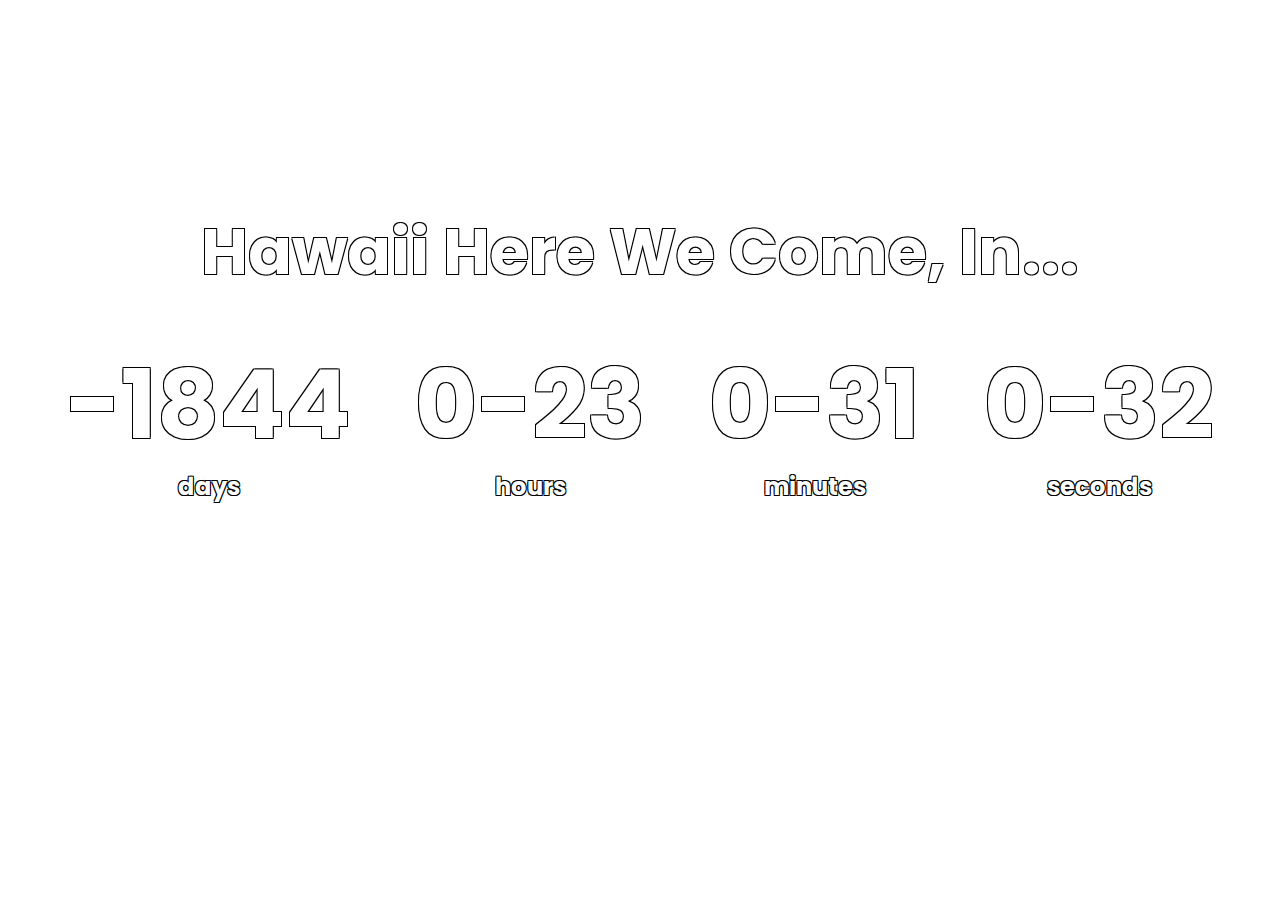
<file: index.html>
<html lang="en">
  <head>
    <meta charset="UTF-8" />
    <meta http-equiv="X-UA-Compatible" content="IE=edge" />
    <meta name="viewport" content="width=device-width, initial-scale=1.0" />
    <title>Countdown Timer</title>
    <link rel="stylesheet" href="style.css" />
    <script src="app.js" defer></script>
  </head>
  <body>
    <h1>Hawaii Here We Come, In...</h1>

    <div class="countdown-container">
      <div class="countdown-el days-c">
        <p class="big-text" id="days">0</p>
        <span>days</span>
      </div>
      <div class="countdown-el hours-c">
        <p class="big-text" id="hours">0</p>
        <span>hours</span>
      </div>
      <div class="countdown-el minutes-c">
        <p class="big-text" id="mins">0</p>
        <span>minutes</span>
      </div>
      <div class="countdown-el seconds-c">
        <p class="big-text" id="seconds">0</p>
        <span>seconds</span>
      </div>
    </div>
  </body>
</html>
</file>
<file: style.css>
@import url("https://fonts.googleapis.com/css2?family=Poppins:wght@200&display=swap");

* {
  box-sizing: border-box;
}

body {
  /* background-image: url(https://images.unsplash.com/photo-1471079502516-250c19af6928?ixlib=rb-1.2.1&ixid=MnwxMjA3fDB8MHxwaG90by1wYWdlfHx8fGVufDB8fHx8&auto=format&fit=crop&w=1334&q=80); */
  /* background-size: cover; */
  /* background-position: center; */
  display: flex;
  flex-direction: column;
  align-items: center;
  justify-content: center;
  min-height: 100vh;
  font-family: "Poppins", sans-serif;
  margin: 0;
  text-shadow: -1px -1px 0 #000, 1px -1px 0 #000, -1px 1px 0 #000,
    1px 1px 0 #000;
}

h1 {
  font-size: 4rem;
  margin-top: -15%;
  color: white;
  position: relative;
}

.countdown-container {
  display: flex;
  flex-wrap: wrap;
  align-items: center;
  justify-content: center;
  color: white;
  position: relative;
}

.big-text {
  font-weight: bold;
  font-size: 6rem;
  line-height: 1;
  margin: 1rem 2rem;
}

.countdown-el {
  text-align: center;
}

.countdown-el span {
  font-size: 1.5rem;
  font-weight: bold;
}

@media screen and (max-width: 768px) {
  h1 {
    margin-top: 8%;
    font-size: 3rem;
    margin-left: 20px;
    margin-right: 20px;
    color: white;
    text-shadow: -1px -1px 0 #000, 1px -1px 0 #000, -1px 1px 0 #000,
      1px 1px 0 #000;
  }

  .countdown-container {
    grid-template-columns: 2fr;
    color: white;
  }

  .big-text {
    font-size: 4rem;
    text-shadow: -1px -1px 0 #000, 1px -1px 0 #000, -1px 1px 0 #000,
      1px 1px 0 #000;
  }

  body {
    background-position: bottom;
  }

  .countdown-el span {
    font-size: 1.5rem;
    font-weight: bold;
    text-shadow: -1px -1px 0 #000, 1px -1px 0 #000, -1px 1px 0 #000,
      1px 1px 0 #000;
  }
}

#myVideo {
  position: fixed;
  right: 0;
  bottom: 0;
  min-width: 100%;
  min-height: 100%;
}
</file>
